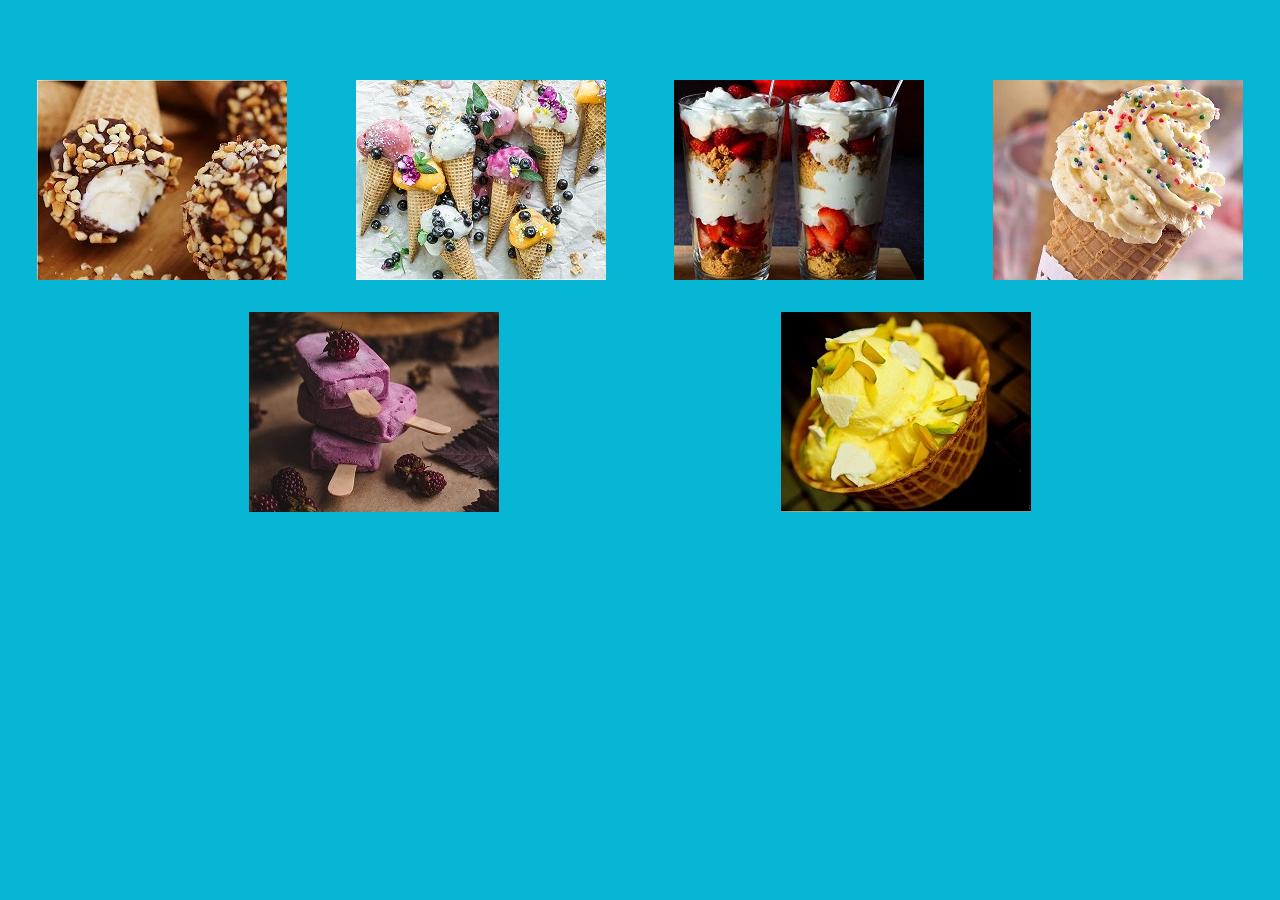
<file: پروژه گالری بستنی - اسفند 15/gallery1.html>
﻿<!DOCTYPE html>
<html lang="fa">
  <head>
    <meta charset="UTF-8" />
<script src="tailwind.js"></script>
    <style>
    
      @layer components {
        .ice-cream {
          @apply gradient-border;
        }
        .ice-cream img {
          @apply w-72 h-60 rounded-md object-cover;
        }
        .ice-cream img:hover {
         border-radius: 10%;}
    </style>
  </head>
 <body class="bg-cyan-500">
<div class="grid grid-cols-4"></div>

    <main class="max-width-wrapper py-10 lg:py-20 flex flex-row flex-wrap justify-evenly gap-4 md:gap-6 lg:gap-8 ">
       
<figure class="ice-cream">
        <img src="11.jpg" />
      </figure>
      <figure class="ice-cream">
        <img src="22.jpg" />
      </figure>
     <figure class="ice-cream">
        <img src="3.jpg" />
      </figure>
     <figure class="ice-cream">
        <img src="4.jpg" />
      </figure>
      <figure class="ice-cream">
        <img src="5.jpg" />
      </figure>
     <figure class="ice-cream">
        <img src="6.jpg" />
      </figure>
    </main>


  </body>
</html>
</file>
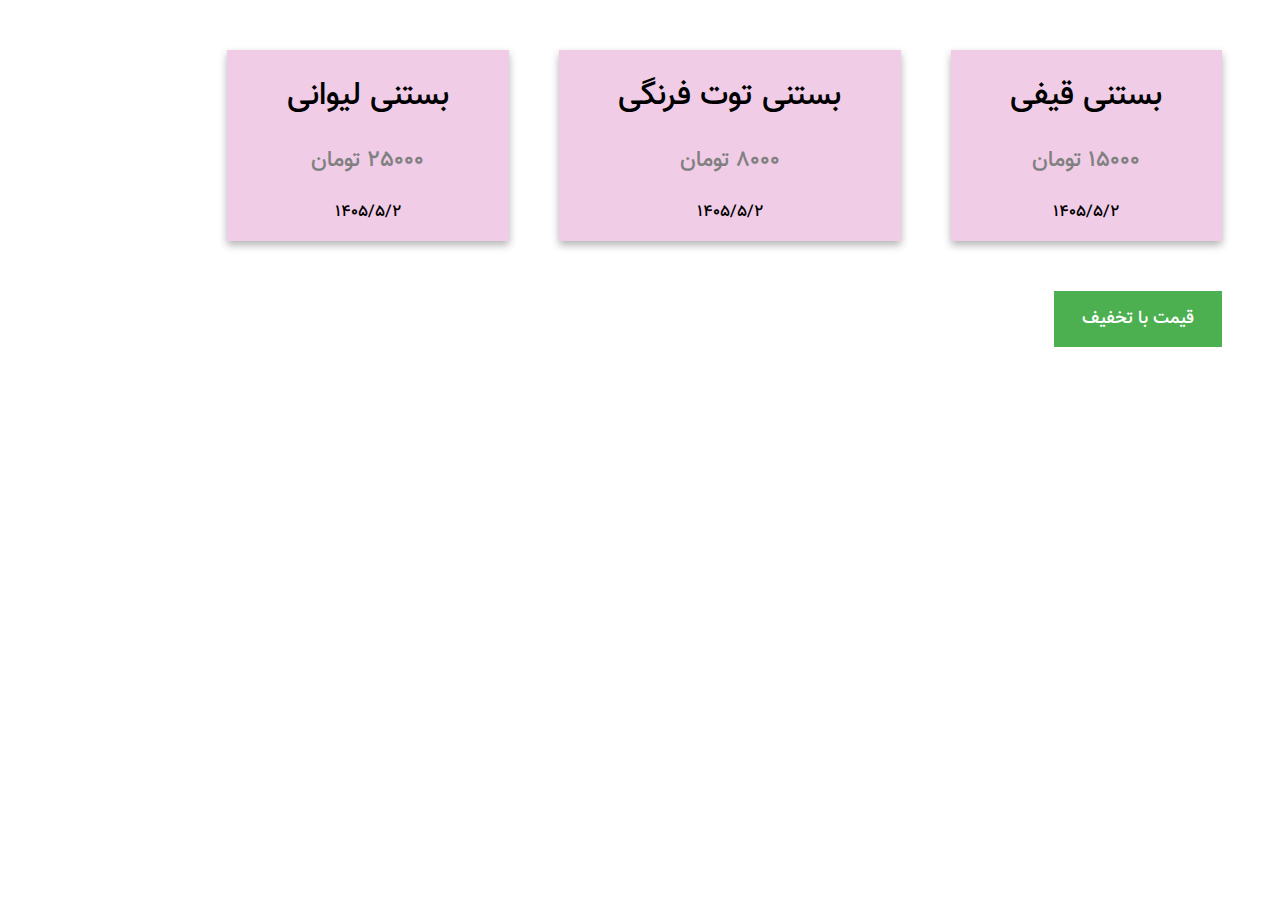
<file: پروژه گالری بستنی - اسفند 15/gallery2.html>
﻿<!DOCTYPE html>
<html lang="en">
  <head>
    <meta charset="UTF-8" />
    <meta name="viewport" content="width=device-width, initial-scale=1.0" />
    <title>محصولات</title>
    <link rel="stylesheet" href="prod.css" />
  </head>
  <body dir="rtl">
    <main id="root"></main>
    <button class="btn" id="changeProducts">قیمت با تخفیف</button>
 
      
    <script src="scriptprod.js"></script>
  </body>
</html>
</file>
<file: پروژه گالری بستنی - اسفند 15/prod.css>
@font-face {
  font-family: Vazir;
  src: url('./assets/Vazir.ttf');
}

* {
  font-family: Vazir;
}

main {
  display: grid;
  grid-template-columns: repeat(4, auto);
  grid-gap: 50px;
  margin: 50px;
}

.product {
  background-color: #f0cce7;
  box-shadow: 0 4px 8px 0 rgba(0, 0, 0, 0.3);
  text-align: center;
}

h1 {
  font-weight: normal;
}

.price {
  color: grey;
  font-size: 22px;
}
.btn {
  border: none;
  color: white;
  padding: 14px 28px;
  cursor: pointer;
  background-color: #4caf50;
}
.btn:hover {
  background-color: #46a049;
}

#changeProducts {
  margin-right: 50px;
  font-size: 18px;
}
</file>
